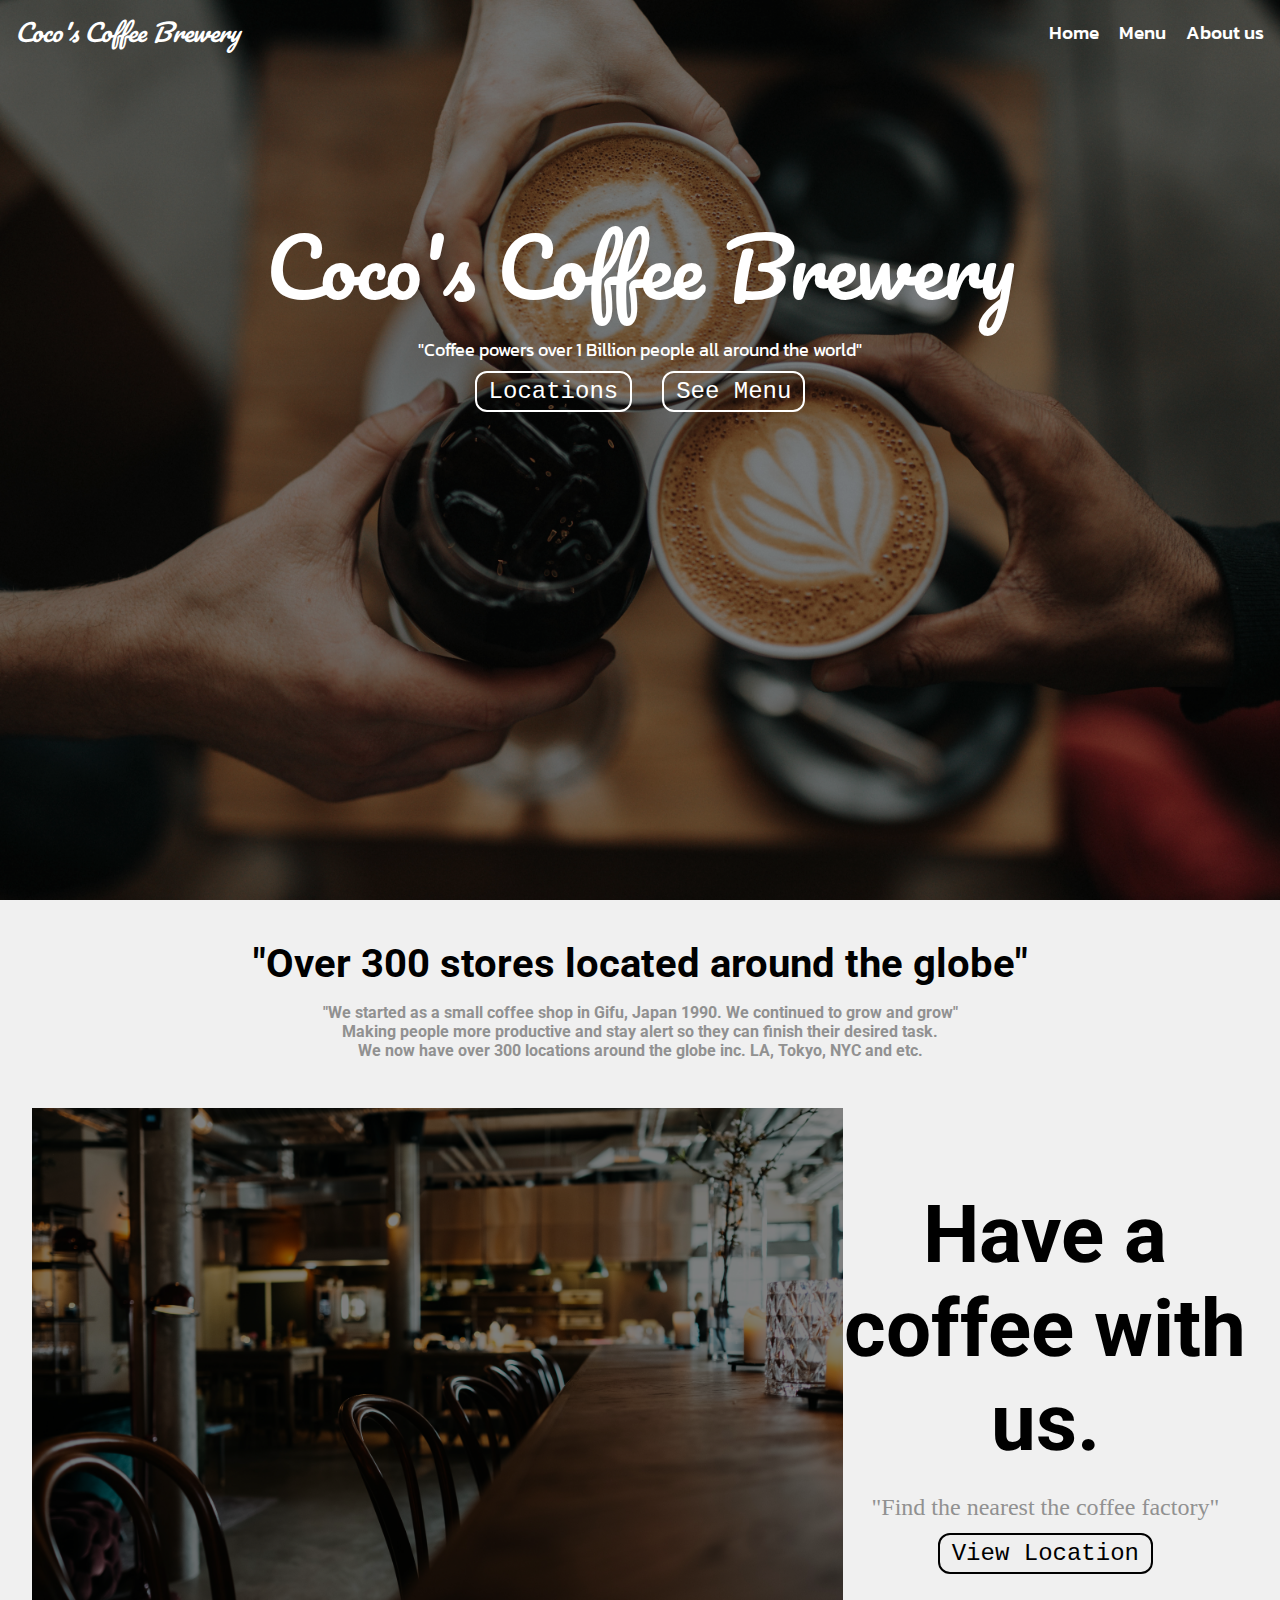
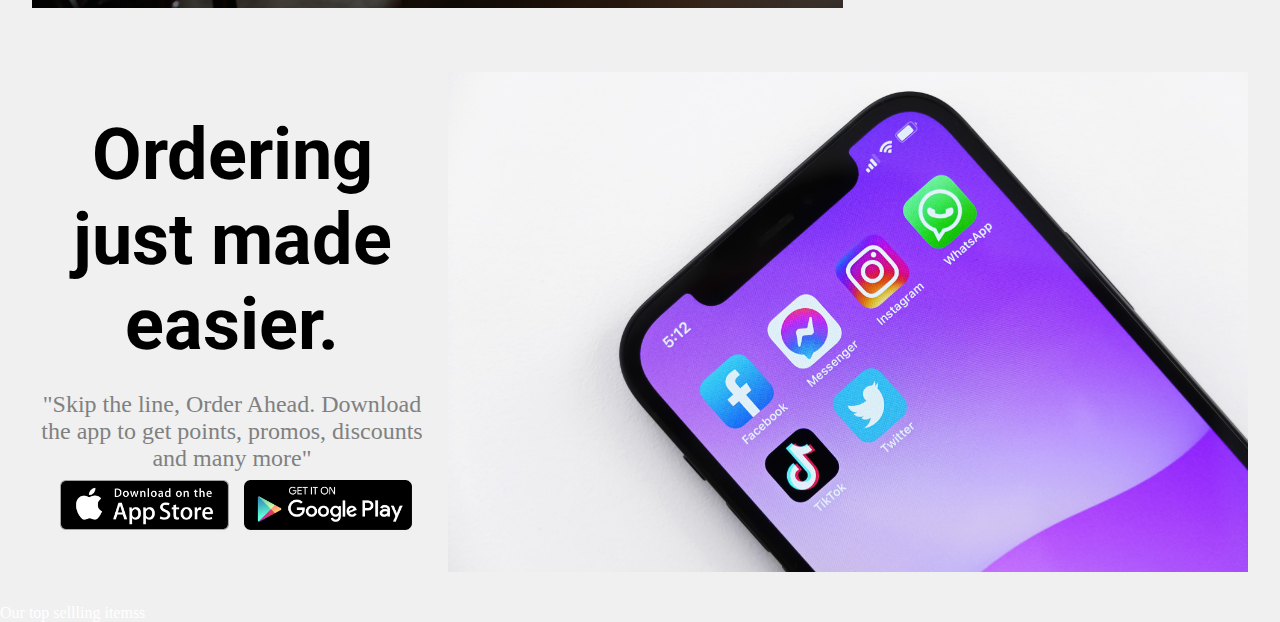
<file: Coco Coffee Brewery/index.html>
<!DOCTYPE html>
<html lang="en">
<head>
    <meta charset="UTF-8">
    <meta http-equiv="X-UA-Compatible" content="IE=edge">
    <meta name="viewport" content="width=device-width, initial-scale=1.0">
    <link rel="stylesheet" href="./style.css">
    <title>Personal Landing Page</title>
</head>
<body>
<div class="background-img">
    <div class="bg-shade">
    <div class="header">
        <p>Coco's Coffee Brewery</p>
        <ul>
            <li><a href="#">Home</a></li>
            <li><a href="#">Menu</a></li>
            <li><a href="#">About us</a></li>
        </ul>
    </div>

    <div class="title-container">
    <div class="title">
        Coco's Coffee Brewery
    </div>
    <div class="title-desc">"Coffee powers over 1 Billion people all around the world"</div>
    <div class="btn">
        <button class="btn1">Locations</button>
        <button class="btn2">See Menu</button>
    </div>
    </div>
</div>
</div>

    <!--Bottom Page-->
<div class="location">
    <div class="container">
        <p class="title">"Over 300 stores located around the globe"</p>
        <div class="desc-container">
        <p>"We started as a small coffee shop in Gifu, Japan 1990. We continued to grow and grow"<br>
        Making people more productive and stay alert so they can finish their desired task.<br>
    We now have over 300 locations around the globe inc. LA, Tokyo, NYC and etc.</p>
        </div>

        <div class="find">
            <div class="img-box">
                <div class="img-shade"></div>
            </div>
            <div class="icon">
                <p>Have a coffee with us.</p>
                <div class="icon-desc">"Find the nearest the coffee factory"</div>
                <div class="btn-container"><button class="gps">View Location</button></div>
            </div>
        </div>
    </div>
</div>

<div class="mobile">
    <div class="mobile-title">
        <p>Ordering just made easier.</p>
        <div class="mobile-desc">"Skip the line, Order Ahead. Download the app
            to get points, promos, discounts and many more"</div>
            <div class="mobile-btn">
                <button class="appstore"><img src="../icons/app-store.png" class="appstore-img"></button>
                <button class="googleplay"><img src="../icons/play-store.png" class="playstore"></button>
            </div>
    </div>

    <div class="mobile-img">
    </div>
</div>

<div class="menu">
    <p class="title-menu">Our top sellling itemss</p>
</div>
</body>
</html>
</file>
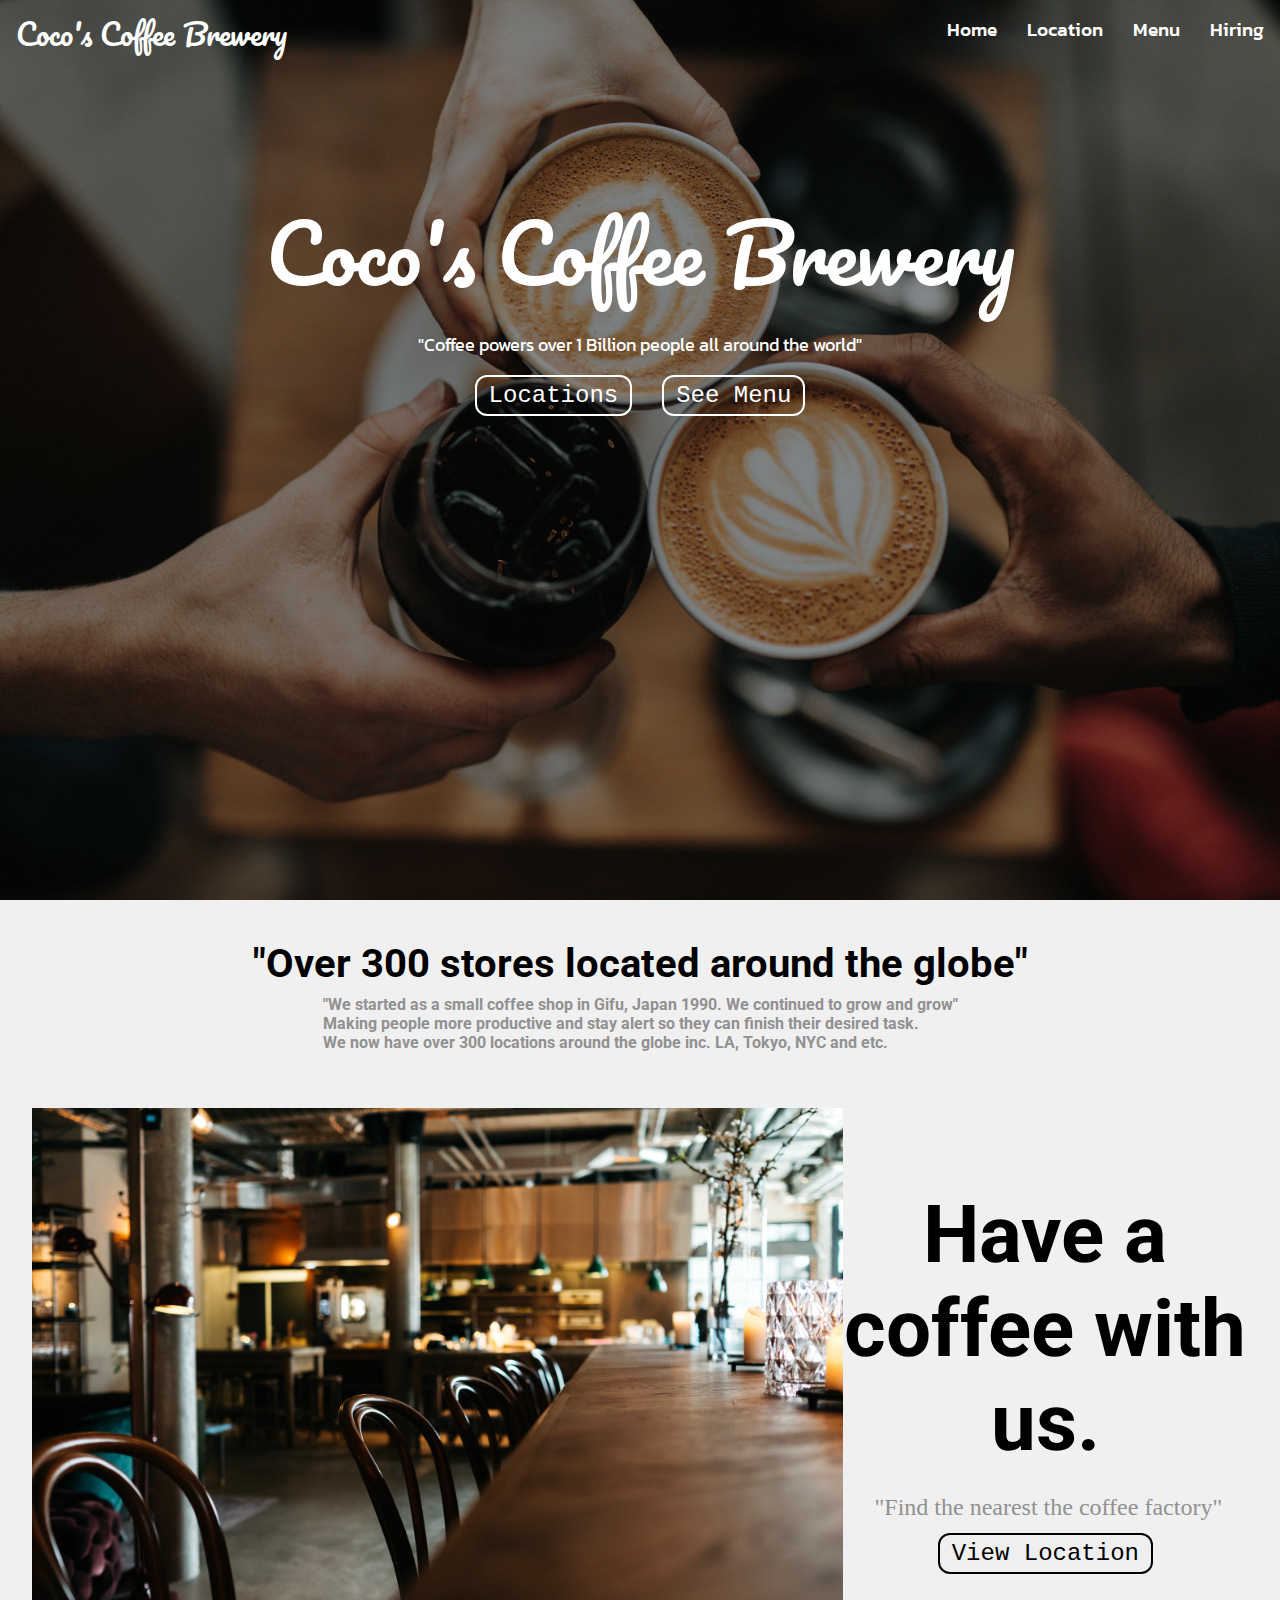
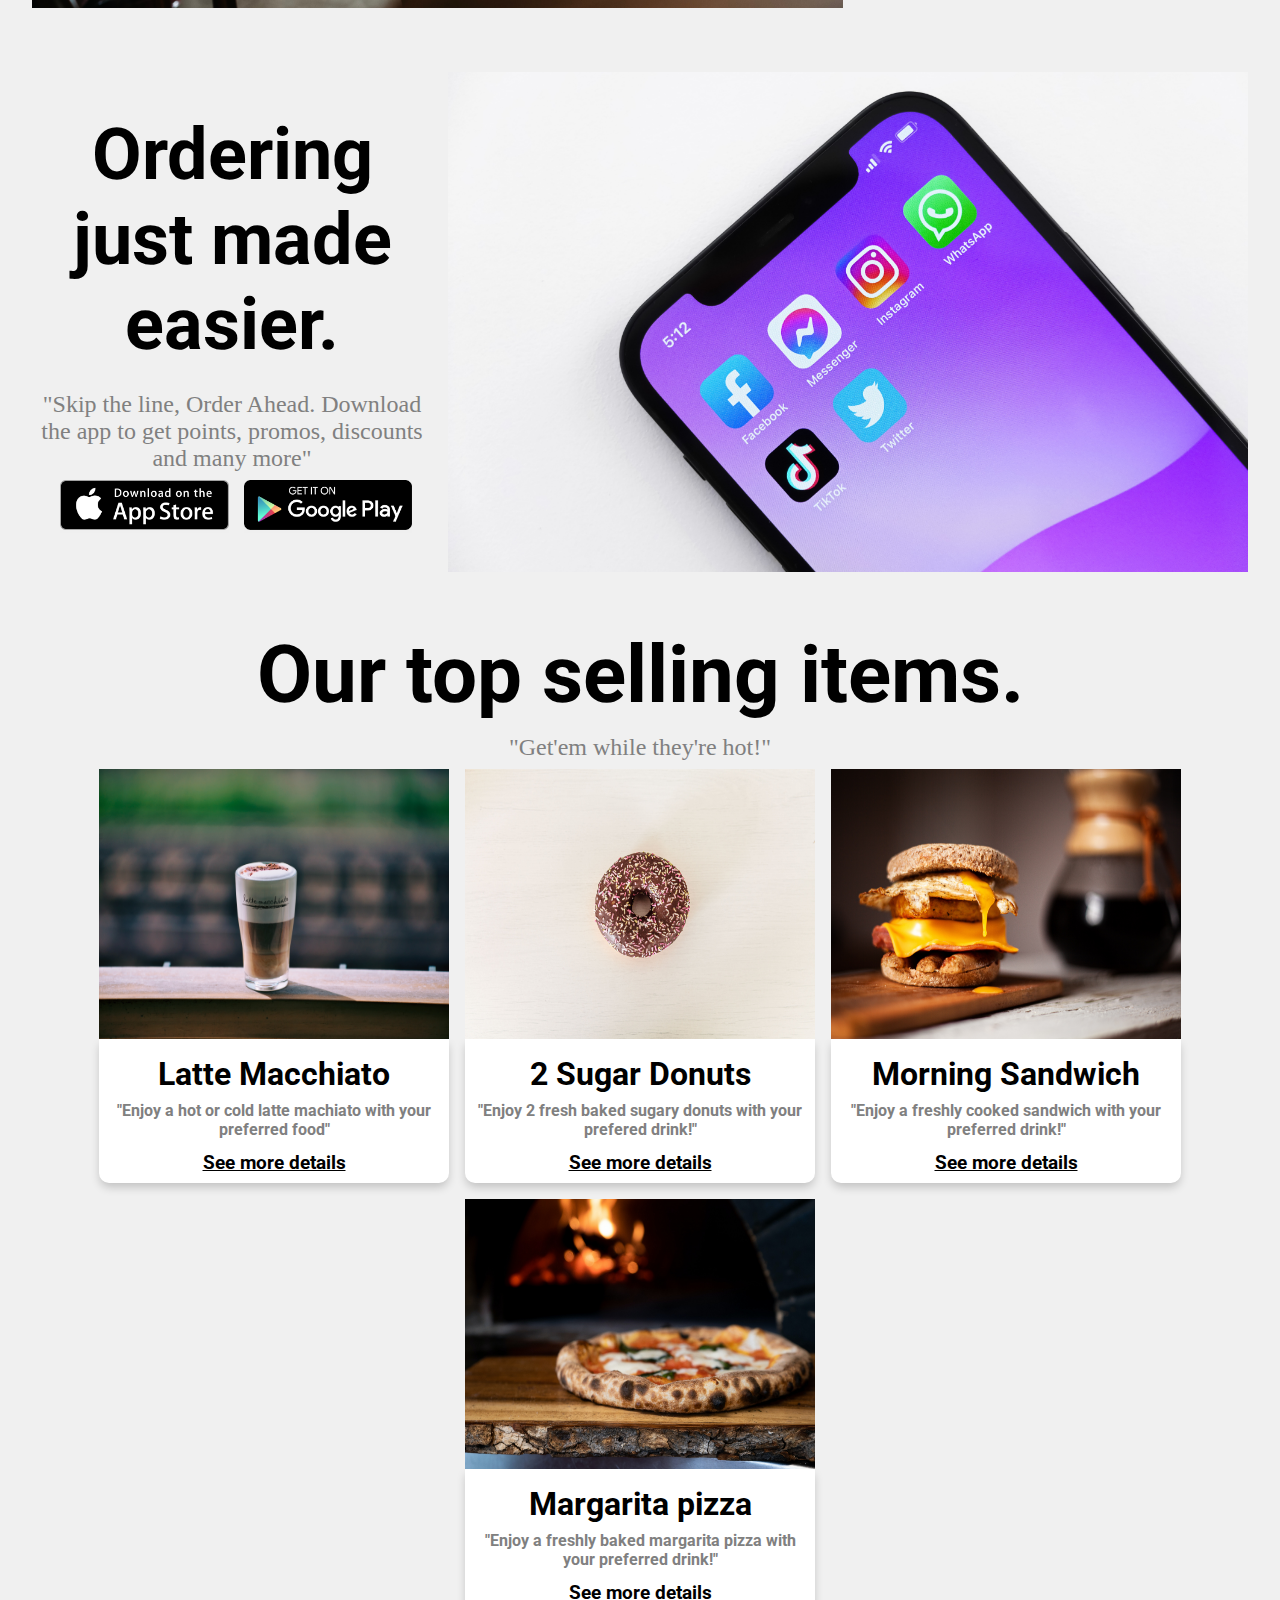
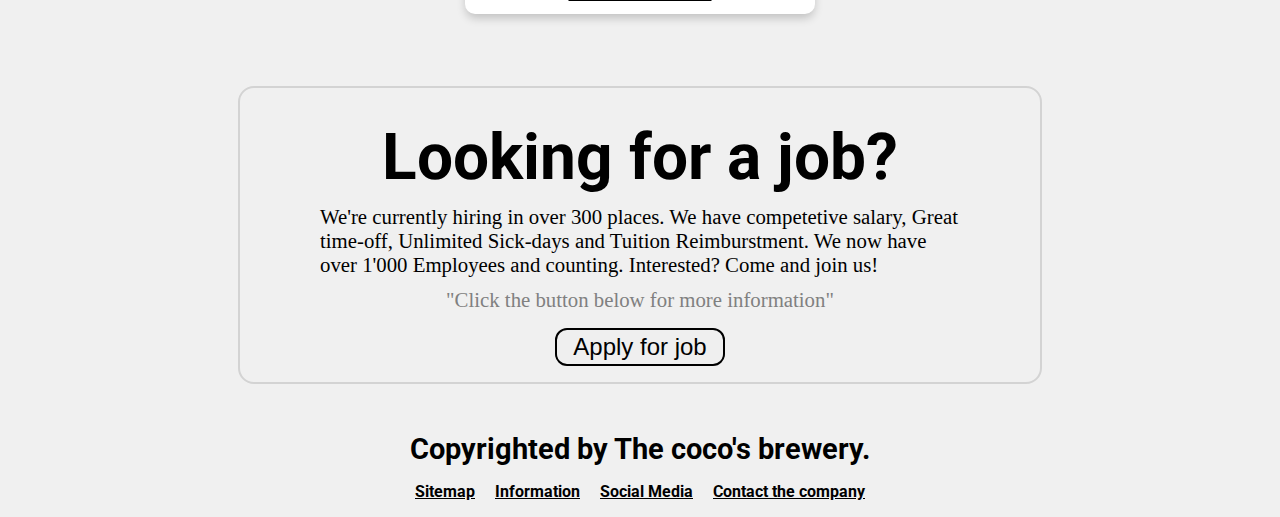
<file: html&css&js/index.html>
<!DOCTYPE html>
<html lang="en">
<head>
    <meta charset="UTF-8">
    <meta http-equiv="X-UA-Compatible" content="IE=edge">
    <meta name="viewport" content="width=device-width, initial-scale=1.0">
    <link rel="stylesheet" href="./style.css">
    <title>Personal Landing Page</title>
</head>
<body>
<div class="background-img">
    <div class="bg-shade">

 <!--Navigation Bar-->

        <nav class="navbar">
        <div class="brand-name"><a href="#"><p>Coco's Coffee Brewery</p></a></div>
        <div class="nav1">
        <ul class="nav-menu">
            <li class="nav-item"><a href="#" class="navlink">Home</a></li>
            <li class="nav-item"><a href="#" class="navlink">Location</a></li>
            <li class="nav-item"><a href="#" class="navlink">Menu</a></li>
            <li class="nav-item"><a href="#" class="navlink">Hiring</a></li>
        </ul>

        <div class="hamburger">
            <span class="bar"></span>
            <span class="bar"></span>
            <span class="bar"></span>
        </div>
    </div>
</nav>

 <!--Main Content-->
    <div class="title-container">
    <div class="title">
        Coco's Coffee Brewery
    </div>
    <div class="title-desc">"Coffee powers over 1 Billion people all around the world"</div>
    <div class="btn">
        <button class="btn1">Locations</button>
        <button class="btn2">See Menu</button>
    </div>
    </div>
</div>
</div>

    <!--Bottom Page-->
<div class="location">
    <div class="container">
        <p class="title">"Over 300 stores located around the globe"</p>
        <div class="desc-container">
        <p>"We started as a small coffee shop in Gifu, Japan 1990. We continued to grow and grow"<br>
        Making people more productive and stay alert so they can finish their desired task.<br>
    We now have over 300 locations around the globe inc. LA, Tokyo, NYC and etc.</p>
        </div>

        <div class="find">
            <div class="img-box">
                <div class="img-shade"></div>
            </div>
            <div class="icon">
                <p>Have a coffee with us.</p>
                <div class="icon-desc">"Find the nearest the coffee factory"</div>
                <div class="btn-container"><button class="gps">View Location</button></div>
            </div>
        </div>
    </div>
</div>

<div class="mobile">
    <div class="mobile-title">
        <p>Ordering just made easier.</p>
        <div class="mobile-desc">"Skip the line, Order Ahead. Download the app
            to get points, promos, discounts and many more"</div>
            <div class="mobile-btn">
                <button class="appstore"><img src="../icons/app-store.png" class="appstore-img"></button>
                <button class="googleplay"><img src="../icons/play-store.png" class="playstore"></button>
            </div>
    </div>

    <div class="mobile-img">
    </div>
</div>

<div class="menu">
    <p class="title-menu">Our top selling items.</p>
    <p class="title-menu-desc">"Get'em while they're hot!"</p>

    <div class="food-container">
        <div class="food 1">
            <div class="food-img"><img src="../background-img/latte-macchiato.jpg" class="food-imgs"></div>

            <div class="food-desc">
            <p>Latte Macchiato</p>
            <p class="p2">"Enjoy a hot or cold latte machiato with your preferred food"</p>
            <a href="#" class="food-detail">See more details</a>
            </div>

        </div>

        <div class="food 2">
            <div class="food-img"><img src="../background-img/donuts.jpg" class="food-imgs"></div>

            <div class="food-desc">
            <p>2 Sugar Donuts</p>
            <p class="p2">"Enjoy 2 fresh baked sugary donuts with your prefered drink!"</p>
            <a href="#" class="food-detail">See more details</a>
            </div>

        </div>

        <div class="food 3">
            <div class="food-img"><img src="../background-img/sandwich.jpg" class="food-imgs"></div>

            <div class="food-desc">
            <p>Morning Sandwich</p>
            <p class="p2">"Enjoy a freshly cooked sandwich with your preferred drink!"</p>
            <a href="#" class="food-detail">See more details</a>
            </div>

        </div>

        <div class="food 4">
            <div class="food-img"><img src="../background-img/pizza.jpg" class="food-imgs"></div>

            <div class="food-desc">
            <p>Margarita pizza</p>
            <p class="p2">"Enjoy a freshly baked margarita pizza with your preferred drink!"</p>
            <a href="#" class="food-detail">See more details</a>
            </div>

        </div>
    </div>
</div>

<div class="hire">
    <div class="hire-box">
        <p class="hire-title">Looking for a job?</p>
        <div class="hire-desc">
        <P>We're currently hiring in over 300 places.
            We have competetive salary, Great time-off, Unlimited Sick-days and Tuition Reimburstment.
            We now have over 1'000 Employees and counting. Interested? Come and join us!</P>
        </div>
        <div class="hire-gray">
            "Click the button below for more information"
        </div>
        <div class="hire-btn">
            <button class="apply">Apply for job</button>
        </div>
    </div>
</div>

<div class="footer">
    <p>Copyrighted by The coco's brewery.</p>
    <div class="footer-links">
    <a href="#" class="links">Sitemap</a>
    <a href="#" class="links">Information</a>
    <a href="#" class="links">Social Media</a>
    <a href="#" class="links">Contact the company</a>
    </div>
</div>

<script src="./index.js"></script>
</body>
</html>
</file>
<file: Coco Coffee Brewery/style.css>
@import url('https://fonts.googleapis.com/css2?family=Pacifico&display=swap');
@import url('https://fonts.googleapis.com/css2?family=Kanit&display=swap');
@import url('https://fonts.googleapis.com/css2?family=Roboto+Condensed:wght@300&display=swap');
@import url('https://fonts.googleapis.com/css2?family=Roboto:wght@300&display=swap');
* {
    margin:0;
    padding:0;
}

body {
    color:white;
    display:flex;
    flex-direction: column;
    background-color: #f0f0f0;
}
.background-img {
    background-image: url(../background-img/nathan-dumlao-6VhPY27jdps-unsplash.jpg);
    height:100vh;
    width: 100%;
    background-position: center;
    background-repeat: no-repeat;
    background-size: cover;

}
.bg-shade {
    height:100%;
    background-color:rgba(0, 0, 0, 0.45);
}
.header {
    height:4rem;
    display: flex;
    align-items: center;
}
.header p {
    font-size:1.5rem;
    font-family: 'Pacifico', cursive;
    font-style: italic;
    margin-left:15px;
}
li {
    list-style: none;
}
ul {
    display: flex;
    gap:20px;
    margin-left:auto;
    margin-right:1em;
}
a {
    color:white;
    text-decoration: none;
    font-family: 'Kanit', sans-serif;
    font-weight: 500;
    font-size: 1.2rem;
}
a:hover {
    color:lightblue;
}

/* Main content */ 


.title-container {
    height:25em;
    display: flex;
    justify-content: center;
    flex-direction: column;
    text-align: center;
}
.title {
    font-size:5rem;
    font-family:'pacifico', sans-serif;
    margin-top:1em;
}
.title-desc {
    font-size:1.15rem;
    font-family:'kanit', sans-serif;
}
.btn {
    display: flex;
    justify-content: center;
    gap:30px;
    margin-top:0.5em;
}
.btn1, .btn2 {
    font-size:1.5rem;
    background: transparent;
    border: white 2px solid;
    color:white;
    font-family: 'Courier New', Courier, monospace;
    padding:0.2em 0.5em;
    border-radius: 0.5em;
}

.btn1:hover ,.btn2:hover {
    background-color: rgba(178, 215, 228, 0.6);
    cursor:pointer;
}

/* Location Container */

.location {
    display:flex;
    justify-content: center;
    flex-direction: column;
    color:black;
}
.location .container {
    height:100%;
    align-items: center;
    text-align: center;
}
.container p {
    margin-top:1em;
    font-size:2.5rem;
    font-weight: bold;
    font-family:'Roboto', sans-serif;
}
.desc-container p {
    font-size:1rem;
    color:rgb(145, 145, 145);
    padding-bottom:3em;
}

@media screen and (min-width:1300px) {
    .container p {
        font-size:3rem;
    }
    .desc-container p {
        font-size:1.1rem;
    }
}

.find {
    display:flex;
    justify-content: center;
    flex-flow: row wrap;
    margin:2rem;
    margin-top:0;
    height:100%;
}
.img-box {
    background-image: url(../background-img/coffee-shop.jpg);
    width:700px;
    height:500px;
    background-position: center;
    background-repeat: no-repeat;
    background-size: cover;
    flex:2 0 0%;
}
.img-shade {
    height:100%;
    background-color:rgba(0, 0, 0, 0.5);
}
.icon {
    text-align: center;
    flex:1 0 0%;
}
.icon p {
    font-size:3.5em;
}
.icon-desc {
    margin-top:1em;
    font-size:1.2rem;
    color:rgb(145, 145, 145);
}

.icon .gps {
    margin-top:0.5em;
    font-size:1.5rem;
    border: rgb(0, 0, 0) 2px solid;
    color:rgb(0, 0, 0);
    font-family: 'Courier New', Courier, monospace;
    padding:0.2em 0.5em;
    border-radius: 0.5em;
}
.gps:hover {
    background-color: rgba(178, 215, 228, 0.6);
    cursor:pointer;
}
@media screen and (min-width:1200px) {
    .icon p {
        font-size:5em;
    }
    .icon-desc {
        margin-top:1em;
        font-size:1.5rem;
        color:rgb(145, 145, 145);
    }
}
@media screen and (max-width:1200px) {
    .icon p {
        font-size:4em;
    }
    .icon-desc {
        margin-top:1em;
        font-size:1.5rem;
        color:rgb(145, 145, 145);
    }
    .icon .gps {
        font-size:1.2rem;
    }
}

@media screen and (max-width:770px) {
    .icon p {
        font-size:3.5em;
        text-align: center;
    }
    .icon-desc {
        margin-top:0.5em;
        font-size:1.5rem;
        color:rgb(145, 145, 145);
    }
    .icon .gps {
        font-size:1.2rem;
    }
    .desc-container p {
        font-size:1.3rem;
    }
    .container .title {
        font-size:2rem;
    }
    .img-box {
        flex:2 0 80%;
    }
    .icon {
        flex:1 0 20%;
        margin-top:-3rem;
    }
}
@media screen and (max-width:605px) {
    .container .title {
        font-size: 2rem;
    }
    .desc-container {
        display: flex;
        justify-content: center;
    }
    .desc-container p {
        width:75%;
    }
    .icon {
        margin-top:0;
    }
    .icon p {
        font-size: 2rem;
    }
    .icon-desc {
        font-size:1.3rem;
    }
}

/* Download the app */

.mobile {
    color:black;
    display: flex;
    justify-content: center;
    flex-flow: row wrap-reverse;
    align-items: center;
    margin:2em;
}
.mobile-title {
    display: flex;
    flex-direction: column;
    justify-content: center;
    align-items: center;
    text-align: center;
    margin-right:1em;
    flex:1 0 0%;
}
.mobile-img {
    background-image: url(../background-img/mobile.jpg);
    height: 500px;
    width:700px;
    background-position: center;
    background-repeat: no-repeat;
    background-size: cover;
    flex:2 0 0%;
}
.mobile-title p {
    font-size:4.5rem;
    font-weight: bold;
    font-family:'Roboto', sans-serif;
}
.mobile-desc {
    font-size:1.5rem;
    color:gray;
    margin-top:1em;
}
.mobile-btn {
    display: flex;
    margin-left:0.5em;
    gap:15px;
    margin-top:0.5em;
}
.mobile-btn button {
    border:none;
    cursor: pointer;
}
.mobile-btn img {
    height:50px;
}
@media screen and (max-width:770px) {

    .mobile-img{
        flex: 2 0 80%;
    }
    .mobile-title {
        flex:1 0 20%;
        margin-top:0.5em;
    }
    .mobile-title p {
        font-size:3.5rem;
    }
}
@media screen and (max-width:605px) {
    .mobile-title p {
        font-size:2rem;
        width:80%;
        margin-top:1rem;
    }
    .mobile-desc {
        font-size:1.3rem;
        margin-top:0.5em;
        width:75%;
    }
}
</file>
<file: html&css&js/style.css>
@import url('https://fonts.googleapis.com/css2?family=Pacifico&display=swap');
@import url('https://fonts.googleapis.com/css2?family=Kanit&display=swap');
@import url('https://fonts.googleapis.com/css2?family=Roboto+Condensed:wght@300&display=swap');
@import url('https://fonts.googleapis.com/css2?family=Roboto:wght@300&display=swap');
* {
    margin:0;
    padding:0;
}

body {
    color:white;
    display:flex;
    flex-direction: column;
    background-color: #f0f0f0;
}
.background-img {
    background-image: url(../background-img/nathan-dumlao-6VhPY27jdps-unsplash.jpg);
    height:100vh;
    width: 100%;
    background-position: center;
    background-repeat: no-repeat;
    background-size: cover;

}
.bg-shade {
    height:100%;
    background-color:rgba(0, 0, 0, 0.4);
}
/* Navigation Bar */ 

.navbar {
    display: flex;
    justify-content: space-between;
    width: 100%;
}
.brand-name {
    margin:0.5rem 0 0 1rem;
}
.brand-name a {
    font-size:1.8rem;
    color:white;
    text-decoration: none;
    font-family:'pacifico', sans-serif;
}

/* Links */

.nav1 {
    display: flex;
    justify-content: center;
    align-items: center;
}
.nav-menu {
    display: flex;
    gap:30px;
    margin-right:1rem;
}
.nav-item {
    list-style: none;
}
.navlink {
    text-decoration: none;
    color:white;
    font-family: 'Kanit', sans-serif;
    font-weight: 500;
    font-size: 1.2rem; 
}
.navlink:hover {
    color:lightblue
}

/* Hamburger */
.hamburger {
    display: none;
    cursor: pointer;
}
.bar {
    display: block;
    width: 25px;
    height:3px;
    margin:5px auto;
    -webkit-transition: all 0.3s ease-in-out;
    transition: all 0.3s ease-in-out;
    background-color: rgb(255, 255, 255);
}

@media (max-width:768px) {
    .hamburger {
        display: block;
        margin-top:1rem;
        margin-right:1rem;
    }
    .hamburger.active .bar:nth-child(2){
        opacity: 0;
    }
    .hamburger.active .bar:nth-child(1){
        transform: translateY(8px) rotate(45deg);
    }
    .hamburger.active .bar:nth-child(3){
        transform: translateY(-8px) rotate(-45deg);
    }

    .nav-menu {
        position: fixed;
        left: -100%;
        top:70px;
        gap:0;
        flex-direction: column;
        background-color: rgba(0, 0, 0, 0.7);
        width: 100%;
        text-align: center;
        transition: 0.3s;
    }
    .nav-item {
        margin: 16px 0;
    }
    .nav-menu.active {
        left:0;
    }
}
/* Main content */ 


.title-container {
    height:25em;
    display: flex;
    justify-content: center;
    flex-direction: column;
    text-align: center;
}
.title {
    font-size:5rem;
    font-family:'pacifico', sans-serif;
    margin-top:1em;
}

@media screen and (max-width:500px) {
    .title {
        font-size:3rem;
    }
}
.title-desc {
    font-size:1.15rem;
    margin:0.5em;
    font-family:'kanit', sans-serif;
}
@media screen and (max-width:500px) {
    .title-desc {
        font-size:1rem;
    }
}
.btn {
    display: flex;
    justify-content: center;
    gap:30px;
    margin-top:0.5em;
}
.btn1, .btn2 {
    font-size:1.5rem;
    background: transparent;
    border: white 2px solid;
    color:white;
    font-family: 'Courier New', Courier, monospace;
    padding:0.2em 0.5em;
    border-radius: 0.5em;
}
@media screen and (max-width:500px) {
    .btn1, .btn2 {
        font-size:1.2rem;
    }
}

.btn1:hover ,.btn2:hover {
    background-color: rgba(178, 215, 228, 0.6);
    cursor:pointer;
}

/* Location Container */

.location {
    display:flex;
    justify-content: center;
    flex-direction: column;
    color:black;
}
.location .container {
    height:100%;
    align-items: center;
    text-align: center;
}
.container p {
    margin-top:1em;
    font-size:2.5rem;
    font-weight: bold;
    font-family:'Roboto', sans-serif;
}
.desc-container {
    display: flex;
    justify-content: center;
}
.desc-container p {
    font-size:1rem;
    color:rgb(145, 145, 145);
    padding-bottom:3em;
    margin:0.5em;
    text-align: left;
}

@media screen and (min-width:1300px) {
    .container p {
        font-size:3rem;
    }
    .desc-container p {
        font-size:1.1rem;
    }
}
@media screen and (max-width:600px) {
    .desc-container p {
        font-size:1rem;
        margin:0.5rem 1.5rem;
    }
}

.find {
    display:flex;
    justify-content: center;
    flex-flow: row wrap;
    margin:2rem;
    margin-top:0;
    height:100%;
}
.img-box {
    background-image: url(../background-img/coffee-shop.jpg);
    width:700px;
    height:500px;
    background-position: center;
    background-repeat: no-repeat;
    background-size: cover;
    flex:2 0 0%;
}

.icon {
    text-align: center;
    flex:1 0 0%;
}
.icon p {
    font-size:3.5em;
}
.icon-desc {
    margin-top:1em;
    margin-left:0.25em;
    font-size:1.2rem;
    color:rgb(145, 145, 145);
}

.icon .gps {
    margin-top:0.5em;
    font-size:1.5rem;
    border: rgb(0, 0, 0) 2px solid;
    color:rgb(0, 0, 0);
    font-family: 'Courier New', Courier, monospace;
    padding:0.2em 0.5em;
    border-radius: 0.5em;
}
.gps:hover {
    background-color: rgba(178, 215, 228, 0.6);
    cursor:pointer;
}
@media screen and (min-width:1200px) {
    .icon p {
        font-size:5em;
    }
    .icon-desc {
        margin-top:1em;
        font-size:1.5rem;
        color:rgb(145, 145, 145);
    }
}
@media screen and (max-width:1200px) {
    .icon p {
        font-size:4em;
    }
    .icon-desc {
        margin-top:1em;
        font-size:1.5rem;
        color:rgb(145, 145, 145);
    }
    .icon .gps {
        font-size:1.2rem;
    }
}

@media screen and (max-width:770px) {
    .icon p {
        font-size:3.5em;
        text-align: center;
    }
    .icon-desc {
        margin-top:0.5em;
        font-size:1.5rem;
        color:rgb(145, 145, 145);
    }
    .icon .gps {
        font-size:1rem;
    }
    .desc-container p {
        font-size:1rem;
    }
    .container .title {
        font-size:2rem;
    }
    .img-box {
        flex:2 0 80%;
    }
    .icon {
        flex:1 0 20%;
        margin-top:-3rem;
    }
}
@media screen and (max-width:605px) {

.icon p {
    padding-top:0.5em;
    font-size:2.5rem;
}

}

/* Download the app */

.mobile {
    color:black;
    display: flex;
    justify-content: center;
    flex-flow: row wrap-reverse;
    align-items: center;
    margin:2em;
}
.mobile-title {
    display: flex;
    flex-direction: column;
    justify-content: center;
    align-items: center;
    text-align: center;
    margin-right:1em;
    flex:1 0 0%;
}
.mobile-img {
    background-image: url(../background-img/mobile.jpg);
    height: 500px;
    width:700px;
    background-position: center;
    background-repeat: no-repeat;
    background-size: cover;
    flex:2 0 0%;
}
.mobile-title p {
    font-size:4.5rem;
    font-weight: bold;
    font-family:'Roboto', sans-serif;
}
.mobile-desc {
    font-size:1.5rem;
    color:gray;
    margin-top:1em;
}
.mobile-btn {
    display: flex;
    margin-left:0.5em;
    gap:15px;
    margin-top:0.5em;
}
.mobile-btn button {
    border:none;
    cursor: pointer;
}
.mobile-btn img {
    height:50px;
}
@media screen and (max-width:770px) {

    .mobile-img{
        flex: 2 0 80%;
    }
    .mobile-title {
        flex:1 0 20%;
        margin-top:0.5em;
    }
    .mobile-title p {
        font-size:3.5rem;
    }
}
@media screen and (max-width:605px) {
    .mobile-title p {
        font-size:2.9rem;
        width:80%;
        margin-top:1rem;
    }
    .mobile-desc {
        font-size:1.3rem;
        margin-top:0.5em;
        width:75%;
    }
}

.menu {
    margin-top:1.5em;
    height: 100%;
    color:black;
}
.title-menu {
    text-align: center;
    font-size:5rem;
    font-family: 'Roboto', sans-serif;
    font-weight: bold;
}
.title-menu-desc {
    text-align: center;
    font-size:1.5rem;
    color:gray;
    margin-top:0.5em;
}

@media screen and (max-width:770px) {
    .title-menu {
        font-size: 3.5rem;
    }
}
@media screen and (max-width:605px) {
    .title-menu {
        font-size:2.9rem;
    }
}
.food-container {
    display: flex;
    justify-content:center;
    flex-flow: row wrap;
}

.menu .food {
    margin:0.5em;
    width:350px;
}
.menu .food-img {
    height:270px;
    width:100%;
}
.food-imgs {
    height:100%;
    width:100%;
}
.food-desc {
    background-color: white;
    box-shadow: 0px 5px 10px -1px rgba(0, 0, 0, 0.2);
    font-size: 2rem;
    text-align: center;
    font-family: 'Roboto', sans-serif;
    font-weight: bold;
    border-bottom-left-radius: 10px;
    border-bottom-right-radius: 10px;
    padding-bottom: 0.2em;
}
.food-desc p {
    padding:0.5em;
    padding-bottom:0;
}
.food-desc .p2 {
    font-size:1rem;
    margin:0;
    color:gray;
}
.food-detail {
    color:black;
    font-size:1.2rem;
    font-family: 'Roboto';
    font-weight: bold;
    text-decoration: underline;
}
.food-detail:hover {
    color:gray;
}
.hire {
    margin-top:3rem;
    display: flex;
    justify-content: center;
}
.hire-box {
    margin:1em;
    height:100%;
    width:800px;
    border: 2px lightgray solid;
    border-radius: 1em;
    text-align: center;
    color:black;
}
.hire-title {
    margin-top:0.5em;
    font-size:4rem;
    font-family: 'Roboto', sans-serif;
    font-weight: bold;
}

.hire-desc {
    display: inline-flex;
    margin-top: 0.5em;
}
.hire-desc {
    width:80%;
    text-align: left;
    font-size: 1.3rem;
    color:rgb(0, 0, 0);
}

.hire-gray {
    margin-top:0.5em;
    color:gray;
    font-size:1.3rem;
}
.hire-btn {
    margin:1rem 0;
}
.apply {
    font-size:1.5rem;
    padding: 0.2rem 1rem;
    cursor: pointer;
    border: black solid 2px;
    border-radius: 0.5em;
}
.apply:hover {
    background-color: lightblue;
}
@media screen and (max-width:803px) {
    .hire-btn {
        margin-top:0.5rem;
    }
}
@media screen and (max-width:620px) {
    .hire-title {
        font-size:2.5rem;
    }
    .hire-desc {
        font-size: 1rem;
    }
    .hire-gray {
        font-size:1.2rem;
    }
}

.footer {
    margin-top:2em;
    height:5rem;
    text-align: center;
    color:black;
}
.footer p {
    font-size:1.8rem;
    font-family: 'Roboto', sans-serif;
    font-weight: bold;
}
.footer-links {
    display:flex;
    margin-top:1em;
    justify-content: center;
    flex-wrap: wrap;
    gap:20px;
    padding-bottom: 1em;
}
.footer-links a {
    color:black;
    font-family: 'Roboto', sans-serif;
    font-weight: bold;
    text-decoration: underline;
}
@media screen and (max-width:525px) {
    .footer p {
        font-size: 1.3rem;
    }
    .footer-links a {
        font-size:1rem;
    }
}
</file>
